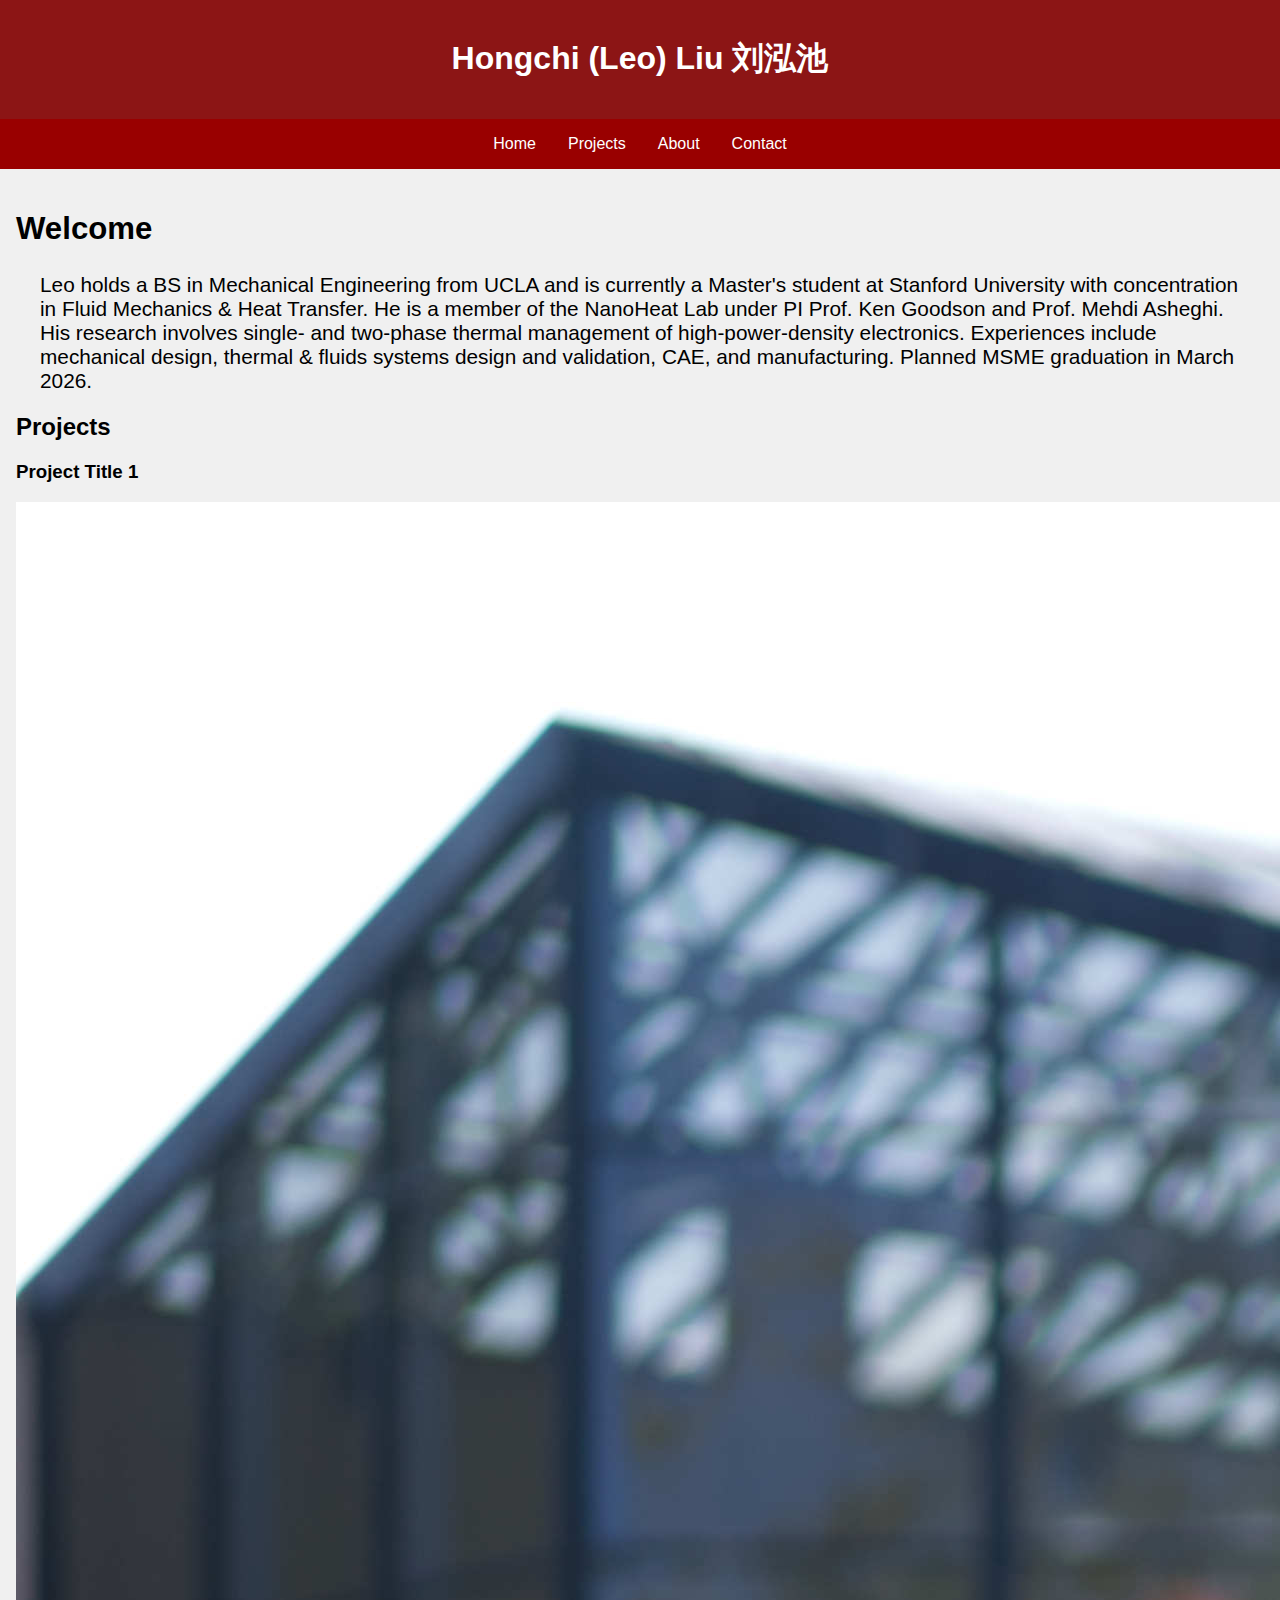
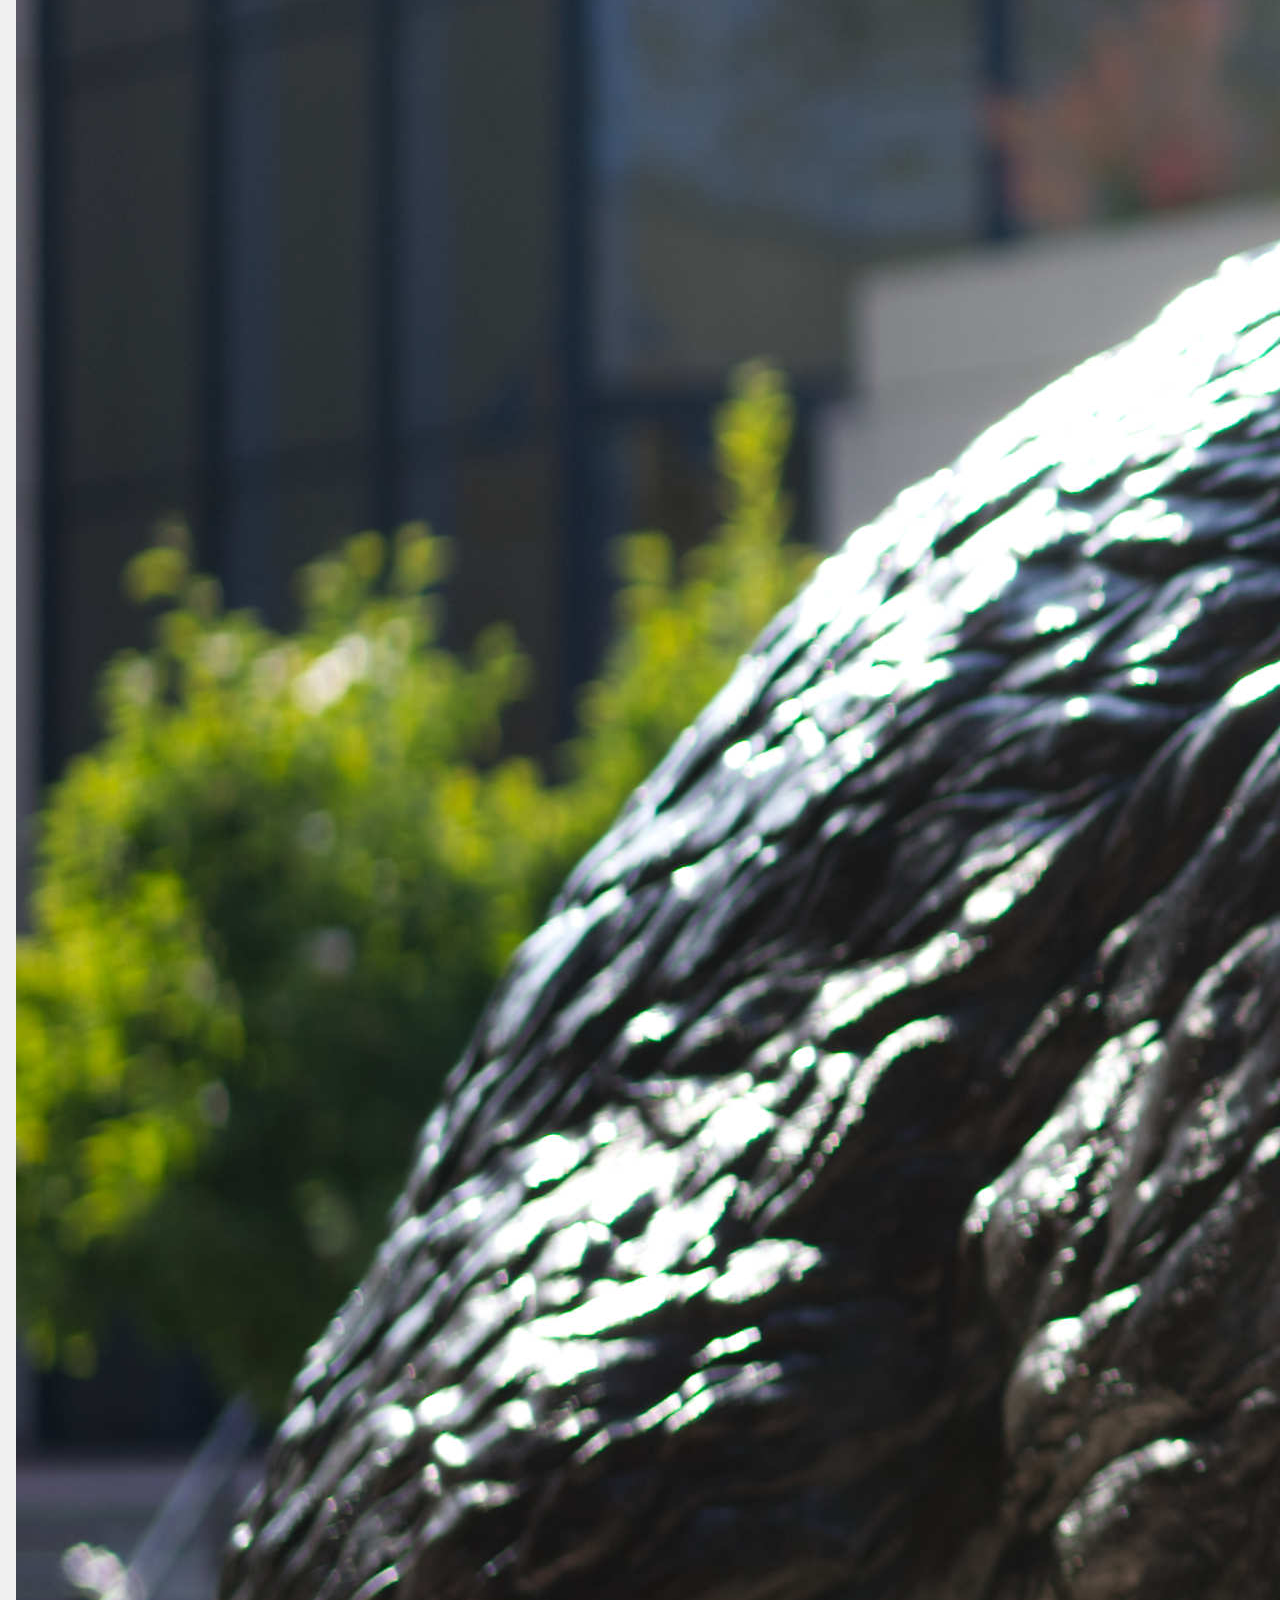
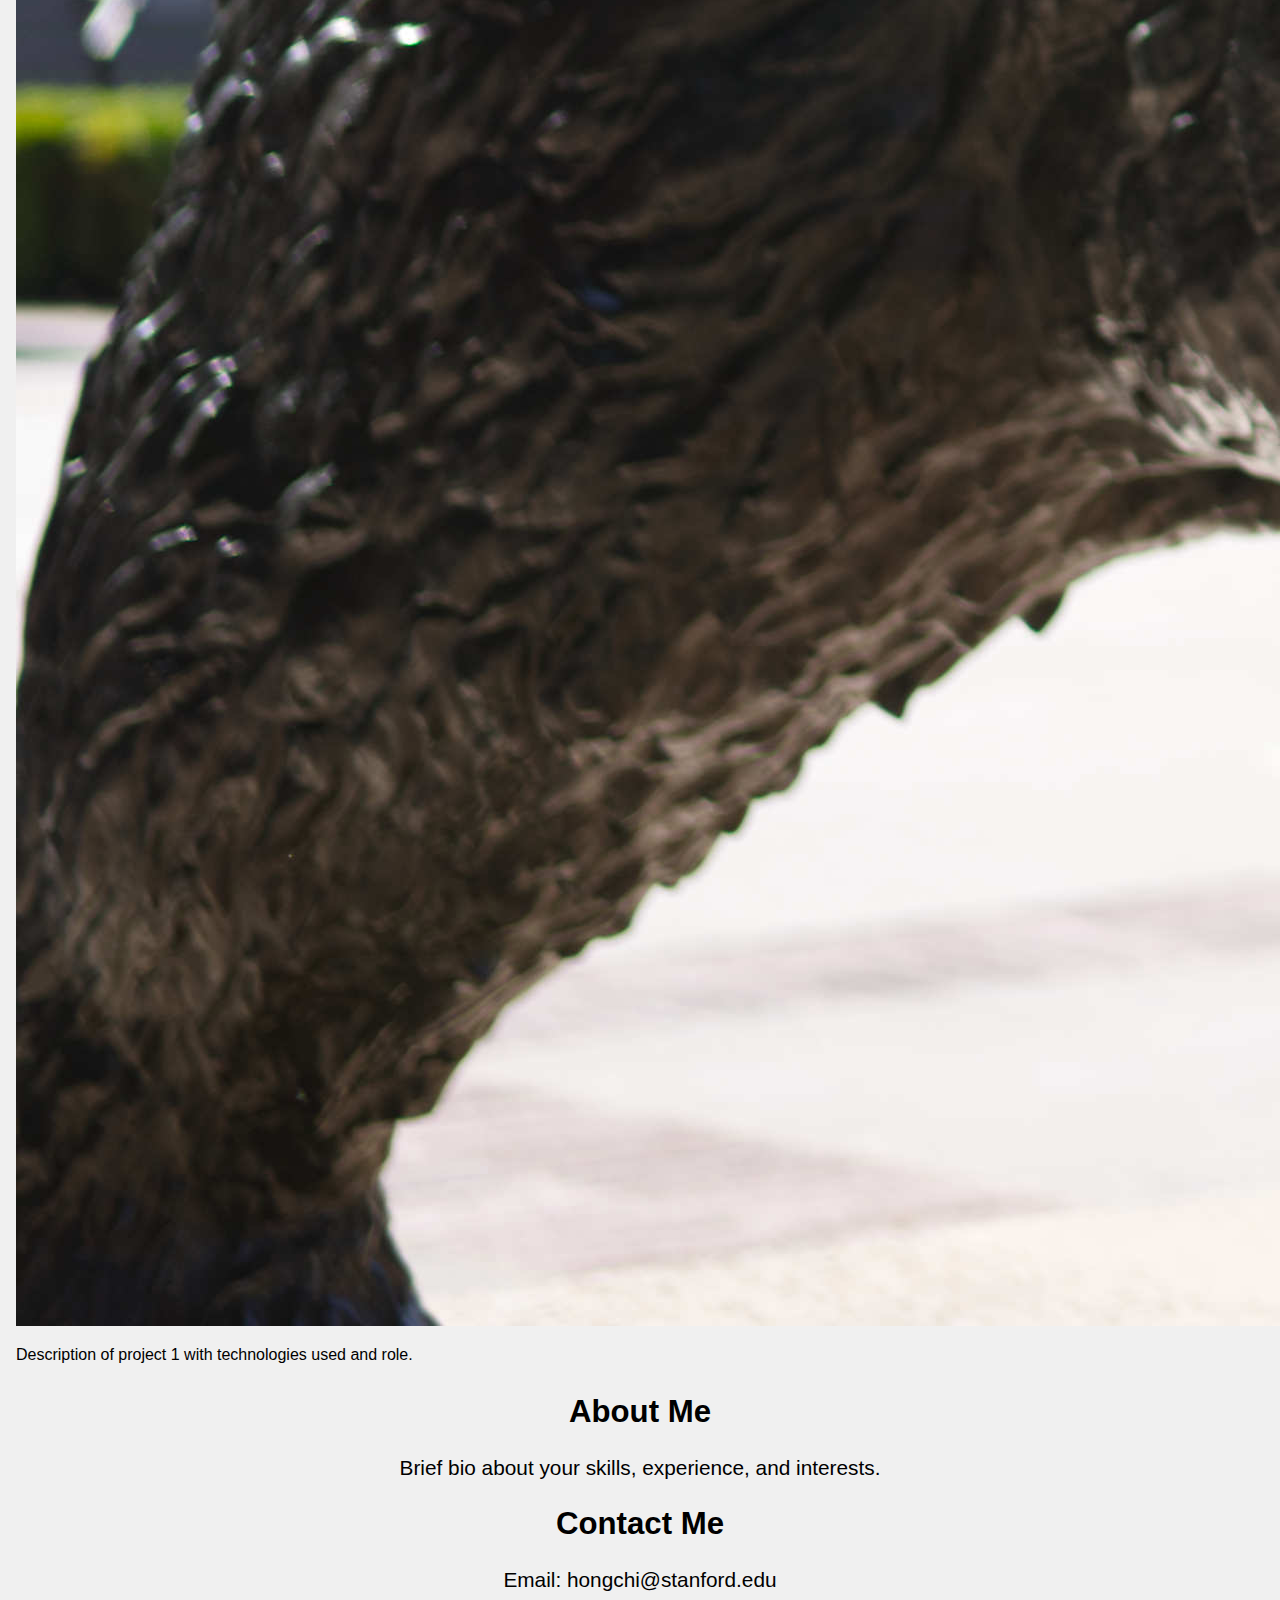
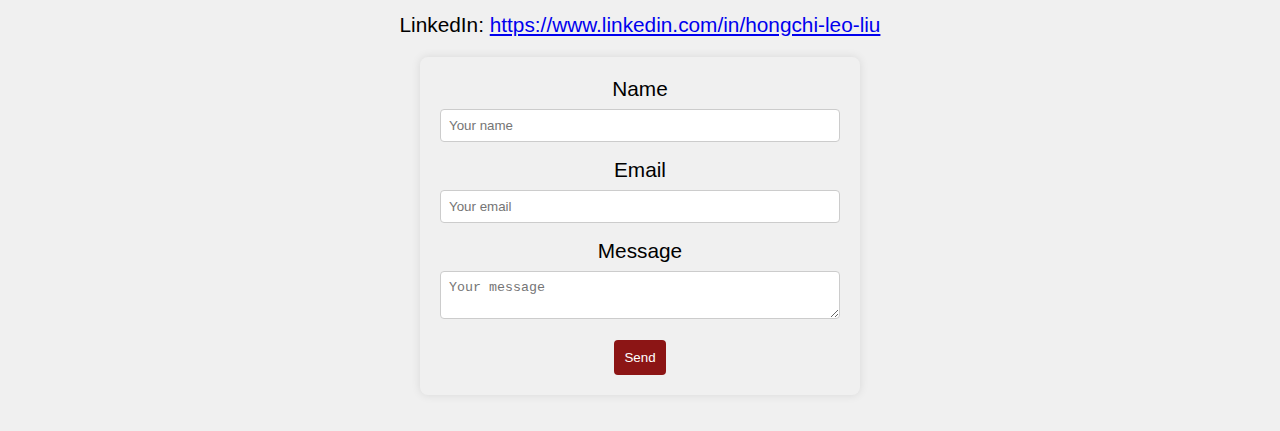
<file: index.html>
<!DOCTYPE html>
<html lang="en">
<head>
<meta charset="UTF-8" />
<meta name="viewport" content="width=device-width, initial-scale=1" />
<title>My Portfolio</title>
<link rel="stylesheet" href="style.css" />
</head>
<body>
  <div id="app">
    <header>
      <h1>Hongchi (Leo) Liu 刘泓池</h1>
    </header>
    <nav>
      <ul>
        <li><a href="#home">Home</a></li>
        <li><a href="#projects">Projects</a></li>
        <li><a href="#about">About</a></li>
        <li><a href="#contact">Contact</a></li>
      </ul>
    </nav>
    <main>
      <section id="home">
        <h2>Welcome</h2>
        <p>Leo holds a BS in Mechanical Engineering from UCLA and is currently a Master's student at Stanford University with concentration in Fluid Mechanics & Heat Transfer. He is a member of the NanoHeat Lab under PI Prof. Ken Goodson and Prof. Mehdi Asheghi. His research involves single- and two-phase thermal management of high-power-density electronics. Experiences include mechanical design, thermal & fluids systems design and validation, CAE, and manufacturing. Planned MSME graduation in March 2026.</p>

      </section>

      <section id="projects">
        <h2>Projects</h2>
        <div class="project-item">
          <h3>Project Title 1</h3>
          <img src="DSC01949.jpg" alt="Screenshot of project" />
          <p>Description of project 1 with technologies used and role.</p>
        </div>
        <!-- Add more projects similarly -->
      </section>

      <section id="about">
        <h2>About Me</h2>
        <p>Brief bio about your skills, experience, and interests.</p>
      </section>

      <section id="contact">
        <h2>Contact Me</h2>
        <p>Email: hongchi@stanford.edu</p>
        <p>LinkedIn: <a href="https://www.linkedin.com/in/hongchi-leo-liu" target="_blank">https://www.linkedin.com/in/hongchi-leo-liu</a></p>
        <form>
          <label for="name">Name</label>
          <input id="name" type="text" placeholder="Your name" />
          <label for="email">Email</label>
          <input id="email" type="email" placeholder="Your email" />
          <label for="message">Message</label>
          <textarea id="message" placeholder="Your message"></textarea>
          <button type="submit">Send</button>
        </form>
      </section>
    </main>
  </div>
</body>
</html>
</file>
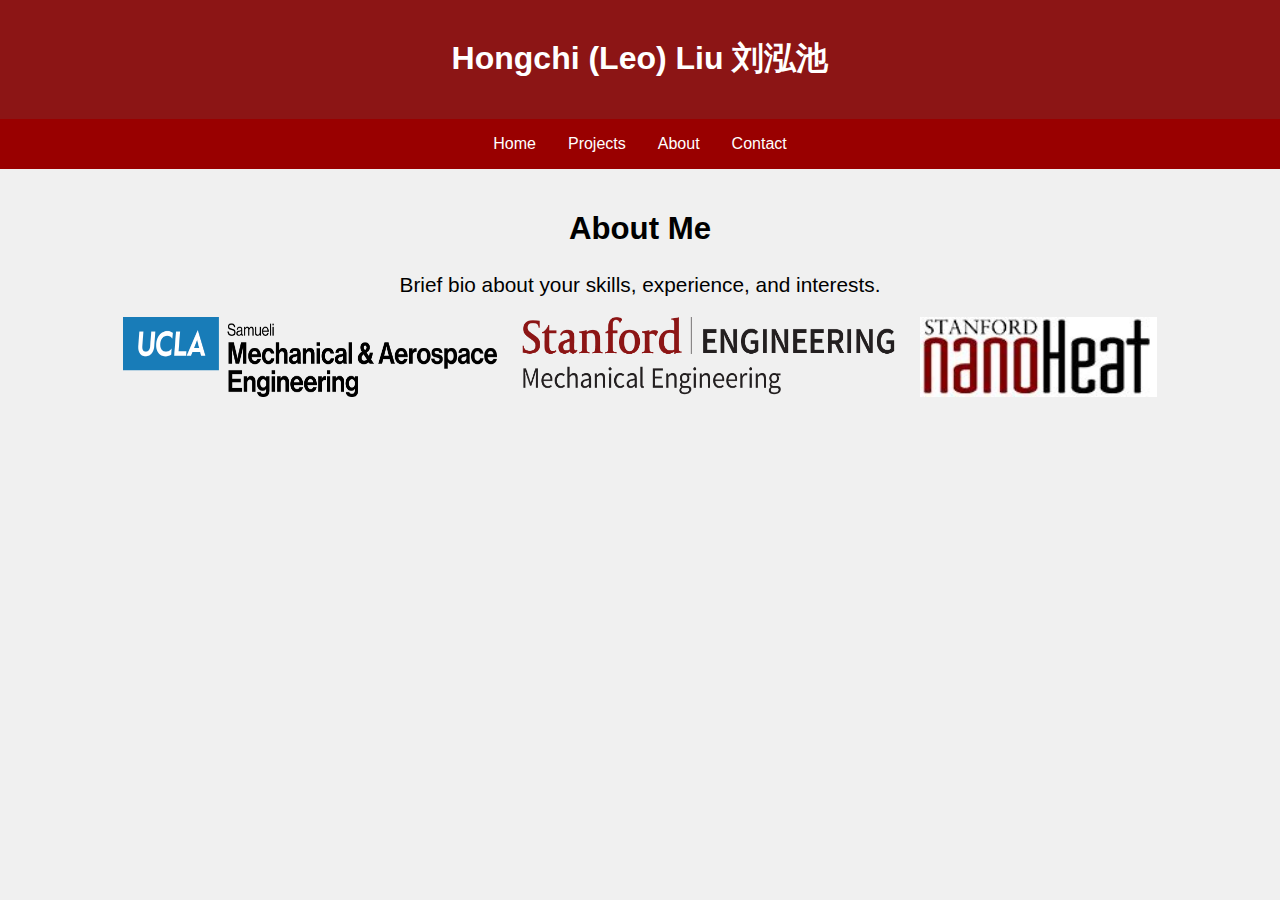
<file: about.html>
<!DOCTYPE html>
<html lang="en">
<head>
  <meta charset="UTF-8" />
  <meta name="viewport" content="width=device-width, initial-scale=1" />
  <title>About - Hongchi (Leo) Liu 刘泓池</title>
  <link rel="stylesheet" href="style.css" />
</head>
<body>
  <div id="app">
    <header>
      <h1>Hongchi (Leo) Liu 刘泓池</h1>
    </header>
    <nav>
      <ul>
        <li><a href="home.html">Home</a></li>
        <li><a href="projects.html">Projects</a></li>
        <li><a href="about.html">About</a></li>
        <li><a href="contact.html">Contact</a></li>
      </ul>
    </nav>
    <main>
      <section id="about">
        <h2>About Me</h2>
        <p>Brief bio about your skills, experience, and interests.</p>
        <div class="logo-row">
          <img src="SEAS_logo.png" alt="SEAS" />
          <img src="ME wordmark_large_web.png" alt="SU" />
          <img src="nanoheat_logo.jpg" alt="nanoheat" />
        </div>
      </section>
    </main>
  </div>
</body>
</html>
</file>
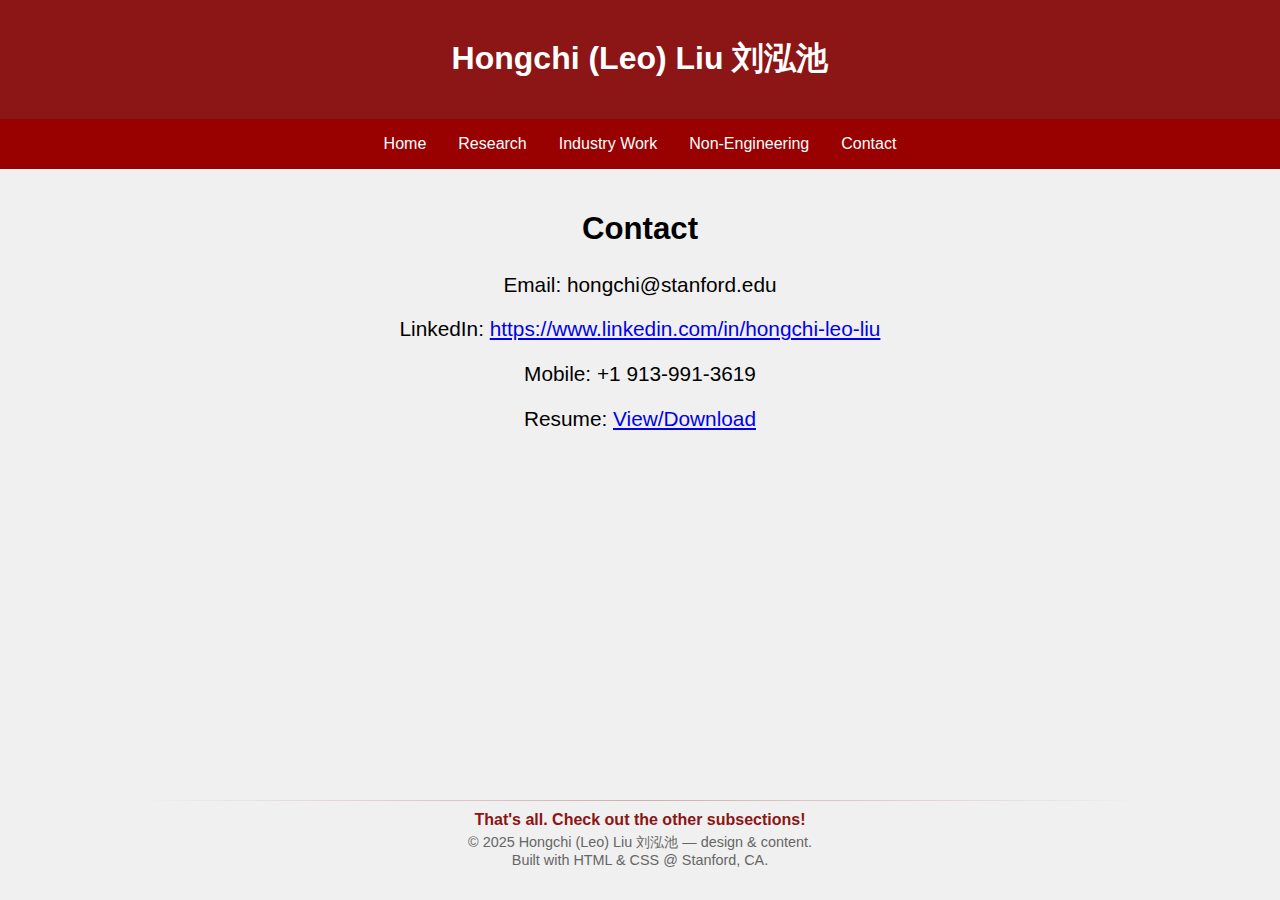
<file: contact.html>
<!DOCTYPE html>
<html lang="en">
<head>
  <meta charset="UTF-8" />
  <meta name="viewport" content="width=device-width, initial-scale=1" />
  <title>Contact - Hongchi (Leo) Liu 刘泓池</title>
  <link rel="stylesheet" href="style.css" />
</head>
<body>
  <div id="app">
    <header>
      <h1>Hongchi (Leo) Liu 刘泓池</h1>
    </header>
    <nav>
      <ul>
        <li><a href="home.html">Home</a></li>
        <li><a href="research.html">Research</a></li>
        <li><a href="industry_work.html">Industry Work</a></li>
        <li><a href="non-engineering.html">Non-Engineering</a></li>
        <li><a href="contact.html">Contact</a></li>
      </ul>
    </nav>
    <main>
      <section id="contact">
        <h2>Contact</h2>
        <p>Email: hongchi@stanford.edu</p>
        <p>LinkedIn: <a href="https://www.linkedin.com/in/hongchi-leo-liu" target="_blank">https://www.linkedin.com/in/hongchi-leo-liu</a></p>
        <p>Mobile: +1 913-991-3619</p>
        <p>Resume: <a href="Leo (Hongchi) Liu Resume Submission.pdf" target="_blank">View/Download</a></p>
      </section>
    </main>
    <footer class="site-footer">
      <div class="footer-inner">
        <hr class="footer-sep" />
        <p class="end-note">That's all. Check out the other subsections!</p>
        <p class="credits">&copy; 2025 Hongchi (Leo) Liu 刘泓池 — design & content.</p>
        <p class="credits">Built with HTML &amp; CSS @ Stanford, CA.</p>
      </div>
    </footer>
  </div>
</body>
</html>
</file>
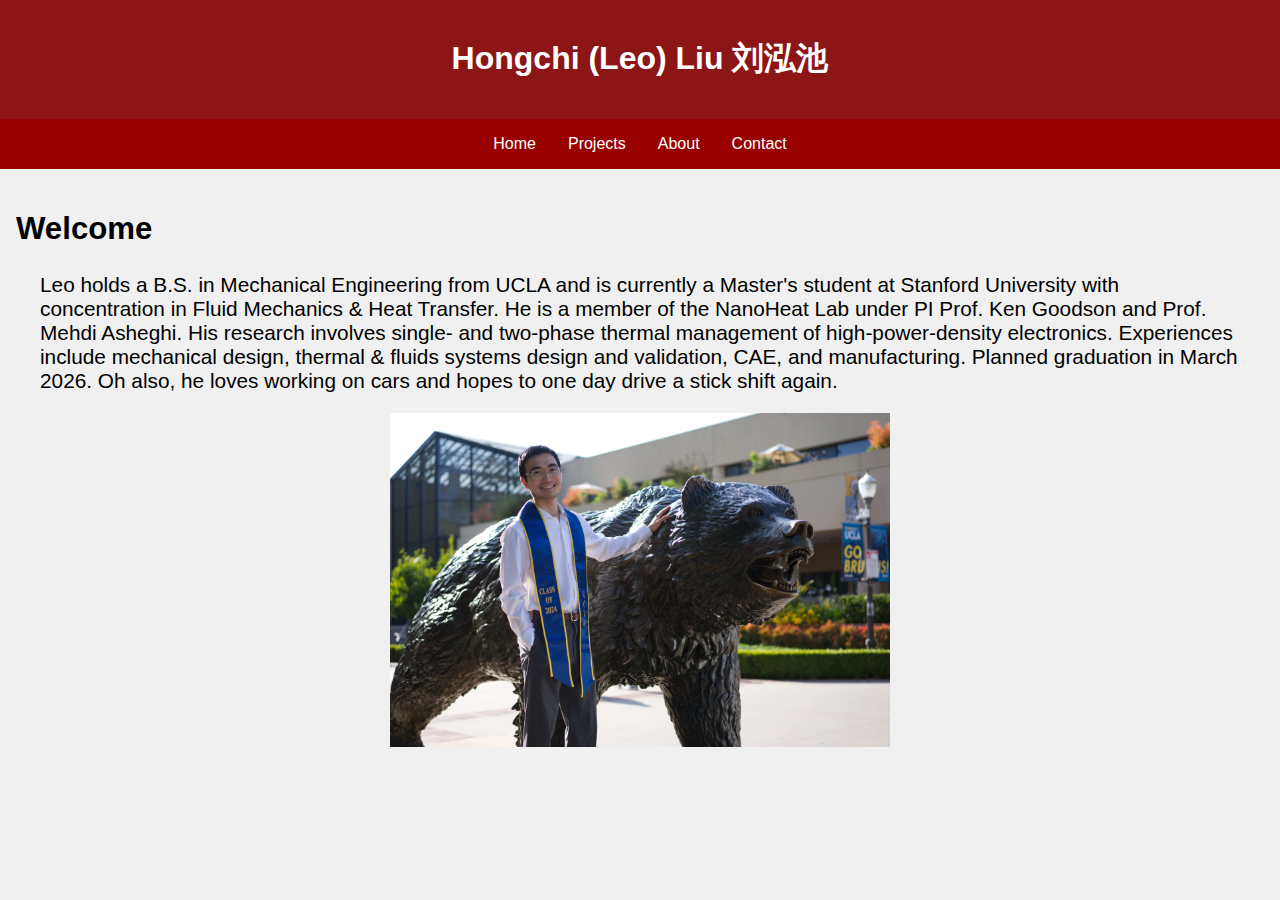
<file: home.html>
<!DOCTYPE html>
<html lang="en">
<head>
  <meta charset="UTF-8" />
  <meta name="viewport" content="width=device-width, initial-scale=1" />
  <title>Home - Hongchi (Leo) Liu 刘泓池 LOVES Michaela</title>
  <link rel="stylesheet" href="style.css" />
</head>
<body>
  <div id="app">
    <header>
      <h1>Hongchi (Leo) Liu 刘泓池</h1>
    </header>
    <nav>
      <ul>
        <li><a href="home.html">Home</a></li>
        <li><a href="projects.html">Projects</a></li>
        <li><a href="about.html">About</a></li>
        <li><a href="contact.html">Contact</a></li>
      </ul>
    </nav>
    <main>
      <section id="home">
        <h2>Welcome</h2>
        <p>Leo holds a B.S. in Mechanical Engineering from UCLA and is currently a Master's student at Stanford University with concentration in Fluid Mechanics & Heat Transfer. 
            He is a member of the NanoHeat Lab under PI Prof. Ken Goodson and Prof. Mehdi Asheghi. His research involves single- and two-phase thermal management 
            of high-power-density electronics. Experiences include mechanical design, thermal & fluids systems design and validation, CAE, and manufacturing. 
            Planned graduation in March 2026. Oh also, he loves working on cars and hopes to one day drive a stick shift again.</p>
        <img src="DSC01949.jpg" alt="Screenshot of project" class="main-photo" />
      </section>
    </main>
  </div>
</body>
</html>
</file>
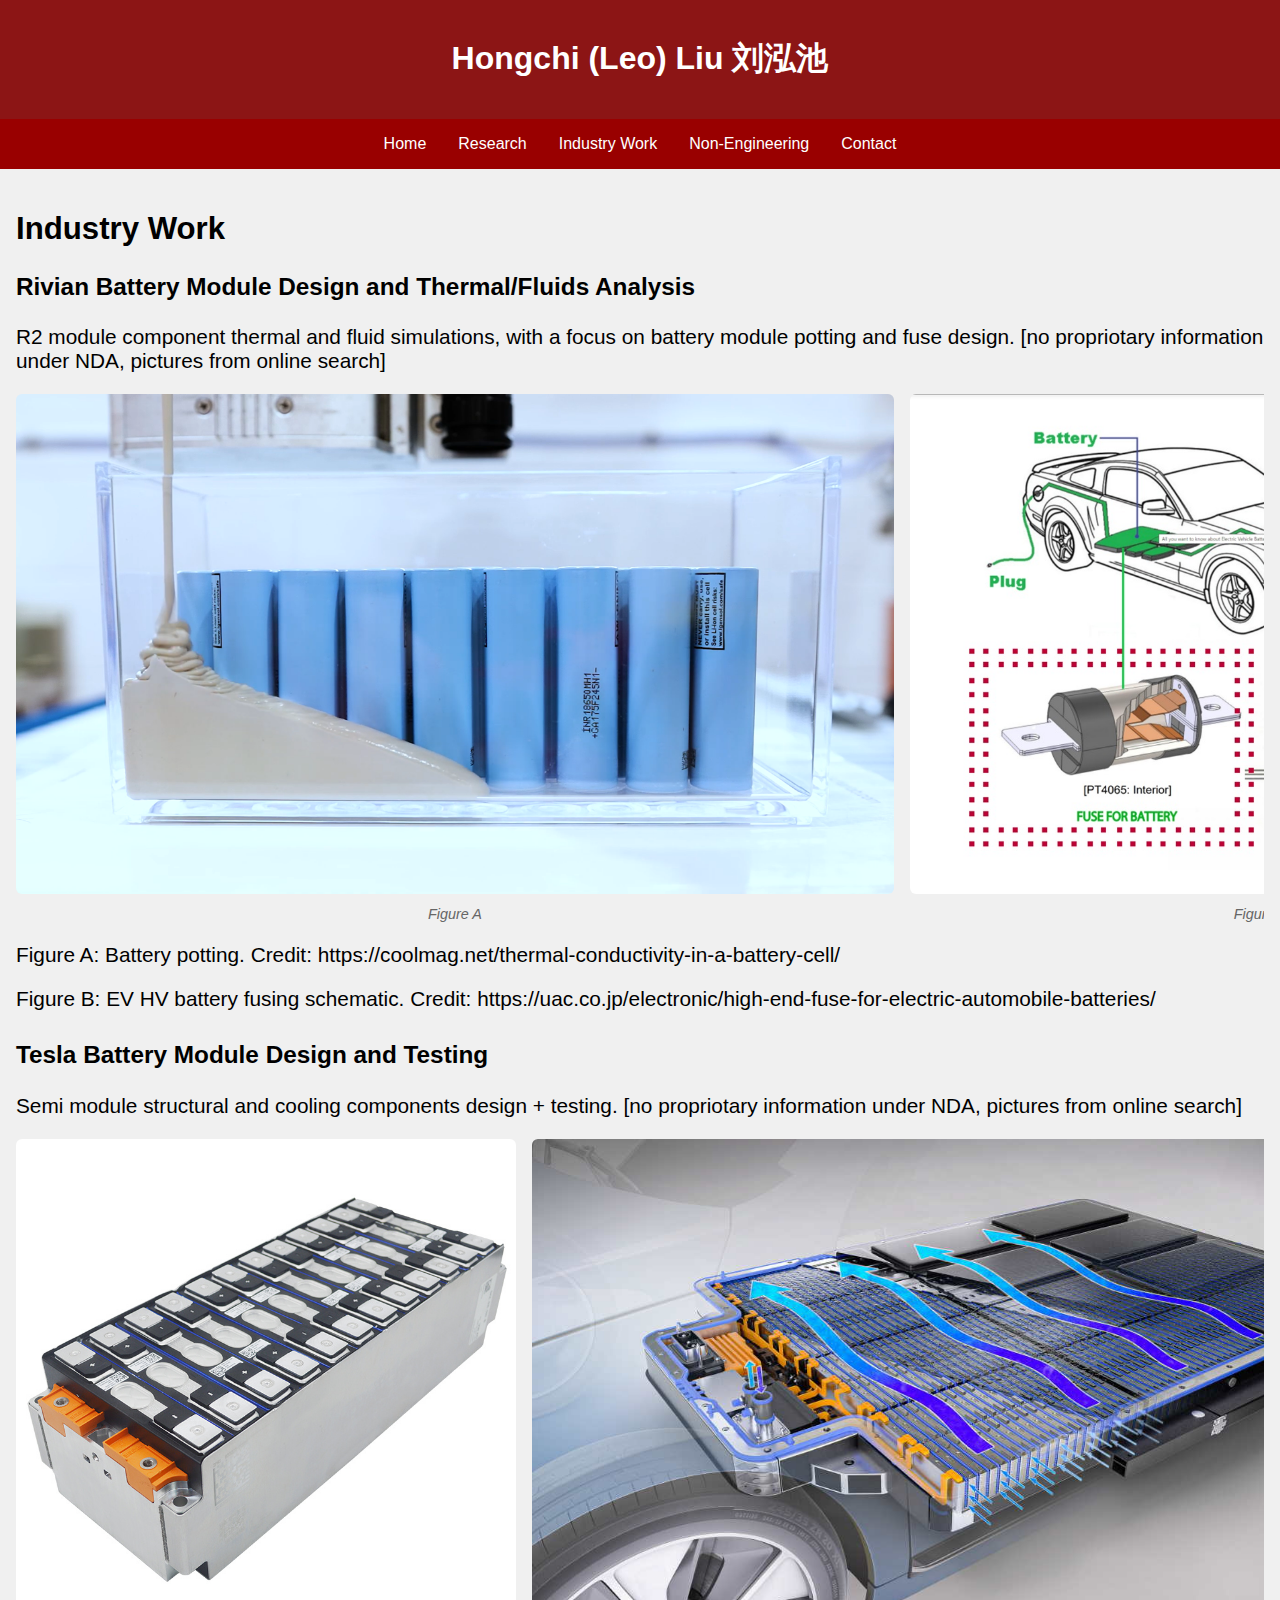
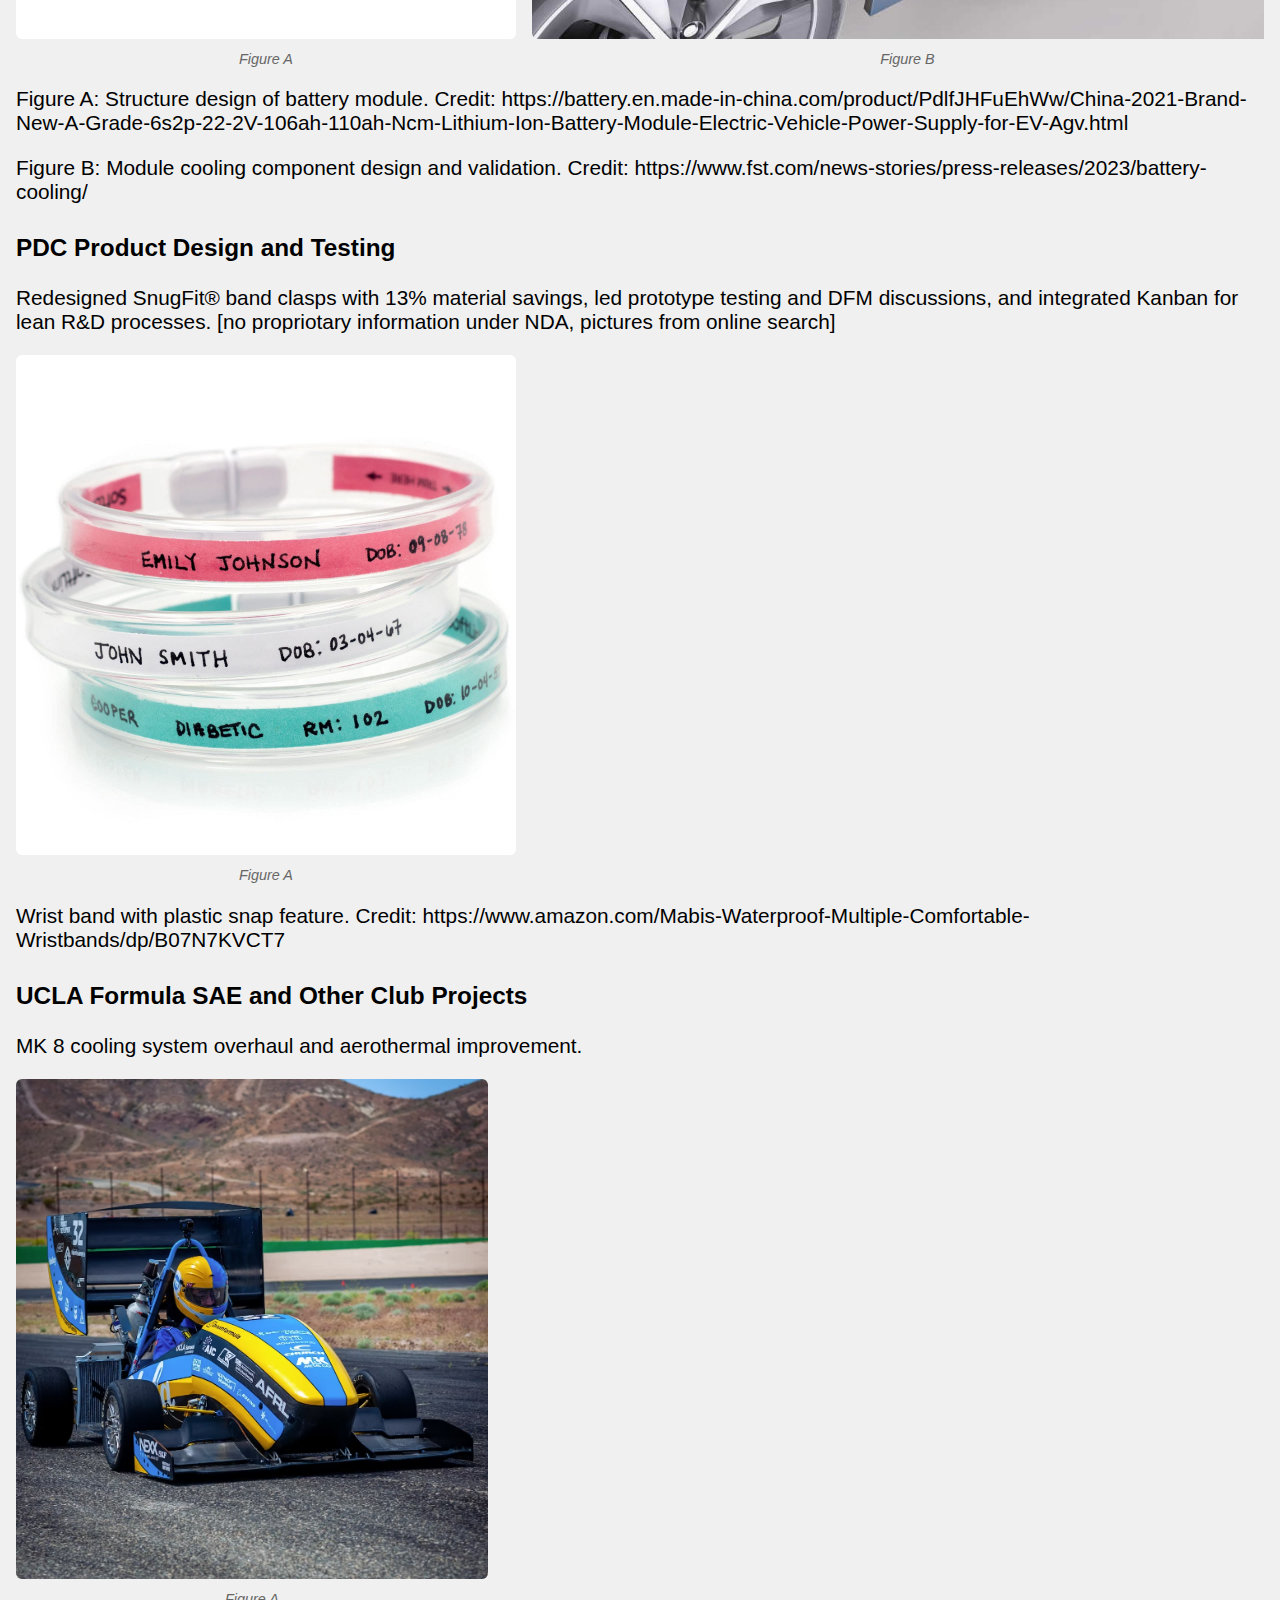
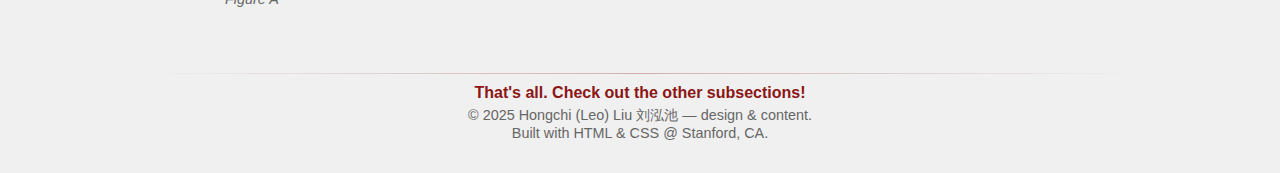
<file: industry_work.html>
<!DOCTYPE html>
<html lang="en">
<head>
  <meta charset="UTF-8" />
  <meta name="viewport" content="width=device-width, initial-scale=1" />
  <title>Industry Work - Hongchi (Leo) Liu 刘泓池</title>
  <link rel="stylesheet" href="style.css" />
</head>
<body>
  <div id="app">
    <header>
      <h1>Hongchi (Leo) Liu 刘泓池</h1>
    </header>
    <nav>
      <ul>
        <li><a href="home.html">Home</a></li>
        <li><a href="research.html">Research</a></li>
        <li><a href="industry_work.html">Industry Work</a></li>
        <li><a href="non-engineering.html">Non-Engineering</a></li>
        <li><a href="contact.html">Contact</a></li>
      </ul>
    </nav>
    <main>
      <section id="industry_work">
        <h2>Industry Work</h2>

         <div class="project-item">
          <h3>Rivian Battery Module Design and Thermal/Fluids Analysis</h3>
          <p>R2 module component thermal and fluid simulations, with a focus on battery module potting and fuse design. 
            [no propriotary information under NDA, pictures from online search]</p>
          <div class="proj-photos">
            <figure class="proj-figure">
              <img src="potting-1.png" alt="Screenshot of project" class="proj-photo" />
              <figcaption>Figure A</figcaption>
            </figure>
            <figure class="proj-figure">
              <img src="EV-Fuse.jpg" alt="Screenshot of project" class="proj-photo" />
              <figcaption>Figure B</figcaption>
            </figure>
          </div>
          <p> Figure A: Battery potting. Credit: https://coolmag.net/thermal-conductivity-in-a-battery-cell/ </p>
          <p> Figure B: EV HV battery fusing schematic. Credit: https://uac.co.jp/electronic/high-end-fuse-for-electric-automobile-batteries/ </p>

        </div>
        
         <div class="project-item">
          <h3>Tesla Battery Module Design and Testing</h3>
          <p>Semi module structural and cooling components design + testing. 
            [no propriotary information under NDA, pictures from online search]</p>
          <div class="proj-photos">
            <figure class="proj-figure">
              <img src="6s2p-22-2V.jpg" alt="Screenshot of project" class="proj-photo" />
              <figcaption>Figure A</figcaption>
            </figure>
            <figure class="proj-figure">
              <img src="batt_cooling.jpg" alt="Screenshot of project" class="proj-photo" />
              <figcaption>Figure B</figcaption>
            </figure>
          </div>
          <p> Figure A: Structure design of battery module. Credit: https://battery.en.made-in-china.com/product/PdlfJHFuEhWw/China-2021-Brand-New-A-Grade-6s2p-22-2V-106ah-110ah-Ncm-Lithium-Ion-Battery-Module-Electric-Vehicle-Power-Supply-for-EV-Agv.html</p>
          <p> Figure B: Module cooling component design and validation. Credit: https://www.fst.com/news-stories/press-releases/2023/battery-cooling/</p>

        </div>
          <div class="project-item">
          <h3>PDC Product Design and Testing</h3>
          <p>Redesigned SnugFit® band clasps with 13% material savings, led prototype testing and DFM discussions, 
            and integrated Kanban for lean R&D processes. [no propriotary information under NDA, pictures from online search]</p>
          <div class="proj-photos">
            <figure class="proj-figure">
              <img src="ID_band.jpg" alt="Screenshot of project" class="proj-photo" />
              <figcaption>Figure A</figcaption>
            </figure>
          </div>
          <p> Wrist band with plastic snap feature. Credit: https://www.amazon.com/Mabis-Waterproof-Multiple-Comfortable-Wristbands/dp/B07N7KVCT7</p>
        </div>
         <div class="project-item">
          <h3>UCLA Formula SAE and Other Club Projects</h3>
          <p>MK 8 cooling system overhaul and aerothermal improvement.</p>
          <div class="proj-photos">
            <figure class="proj-figure">
              <img src="mk8-8.avif" alt="Screenshot of project" class="proj-photo" />
              <figcaption>Figure A</figcaption>
            </figure>
          </div>
        <!-- Add more projects here -->
      </section>
    </main>
    <footer class="site-footer">
      <div class="footer-inner">
        <hr class="footer-sep" />
        <p class="end-note">That's all. Check out the other subsections!</p>
        <p class="credits">&copy; 2025 Hongchi (Leo) Liu 刘泓池 — design & content.</p>
        <p class="credits">Built with HTML &amp; CSS @ Stanford, CA.</p>
      </div>
    </footer>
  </div>
</body>
</html>
</file>
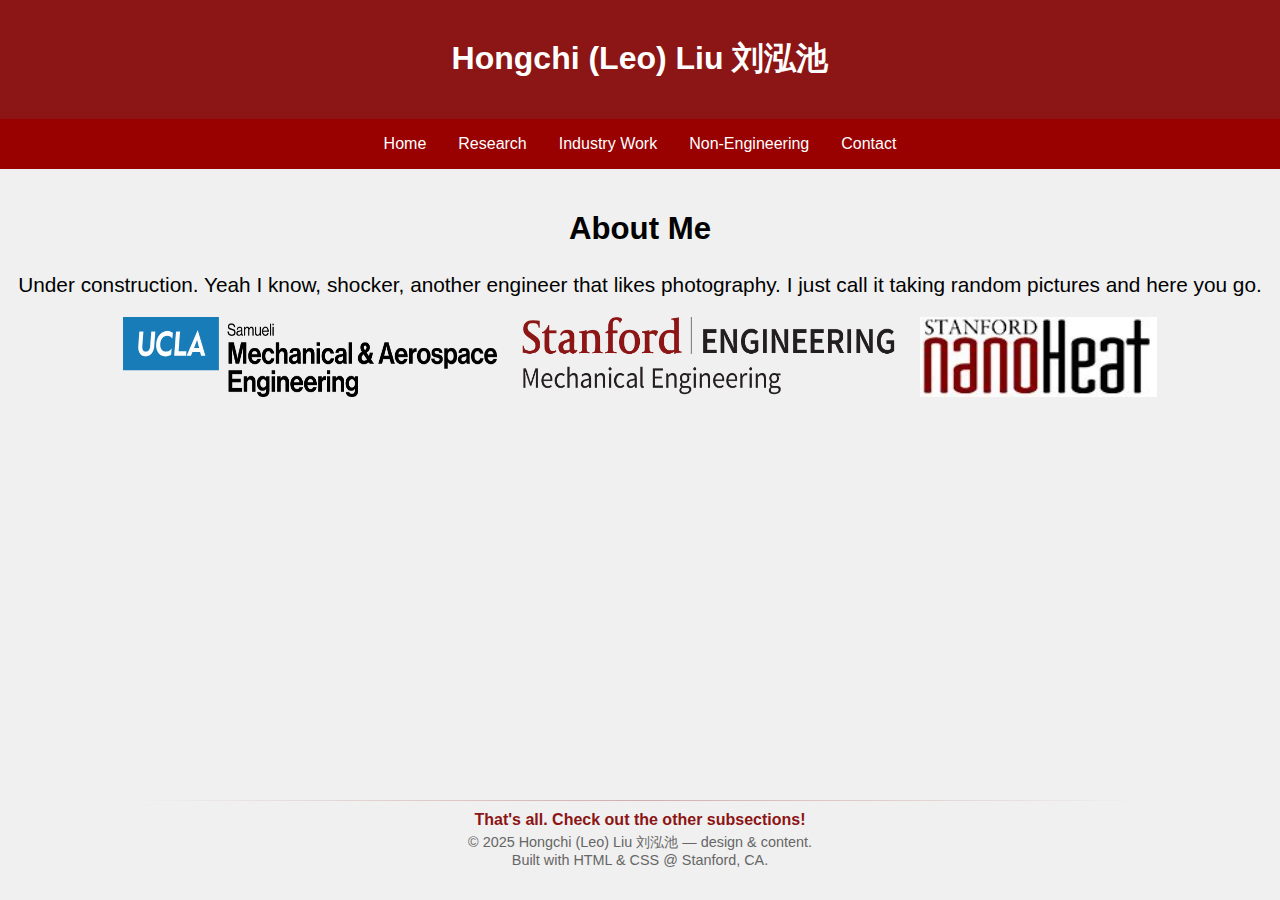
<file: non-engineering.html>
<!DOCTYPE html>
<html lang="en">
<head>
  <meta charset="UTF-8" />
  <meta name="viewport" content="width=device-width, initial-scale=1" />
  <title>About - Hongchi (Leo) Liu 刘泓池</title>
  <link rel="stylesheet" href="style.css" />
</head>
<body>
  <div id="app">
    <header>
      <h1>Hongchi (Leo) Liu 刘泓池</h1>
    </header>
    <nav>
      <ul>
        <li><a href="home.html">Home</a></li>
        <li><a href="research.html">Research</a></li>
        <li><a href="industry_work.html">Industry Work</a></li>
        <li><a href="non-engineering.html">Non-Engineering</a></li>
        <li><a href="contact.html">Contact</a></li>
      </ul>
    </nav>
    <main>
      <section id="about">
        <h2>About Me</h2>
        <p>Under construction. Yeah I know, shocker, another engineer that likes photography. I just call it taking random pictures and here you go.</p>
        <div class="logo-row">
          <img src="SEAS_logo.png" alt="SEAS" />
          <img src="ME wordmark_large_web.png" alt="SU" />
          <img src="nanoheat_logo.jpg" alt="nanoheat" />
        </div>
      </section>
    </main>
    <footer class="site-footer">
      <div class="footer-inner">
        <hr class="footer-sep" />
        <p class="end-note">That's all. Check out the other subsections!</p>
        <p class="credits">&copy; 2025 Hongchi (Leo) Liu 刘泓池 — design & content.</p>
        <p class="credits">Built with HTML &amp; CSS @ Stanford, CA.</p>
      </div>
    </footer>
  </div>
</body>
</html>
</file>
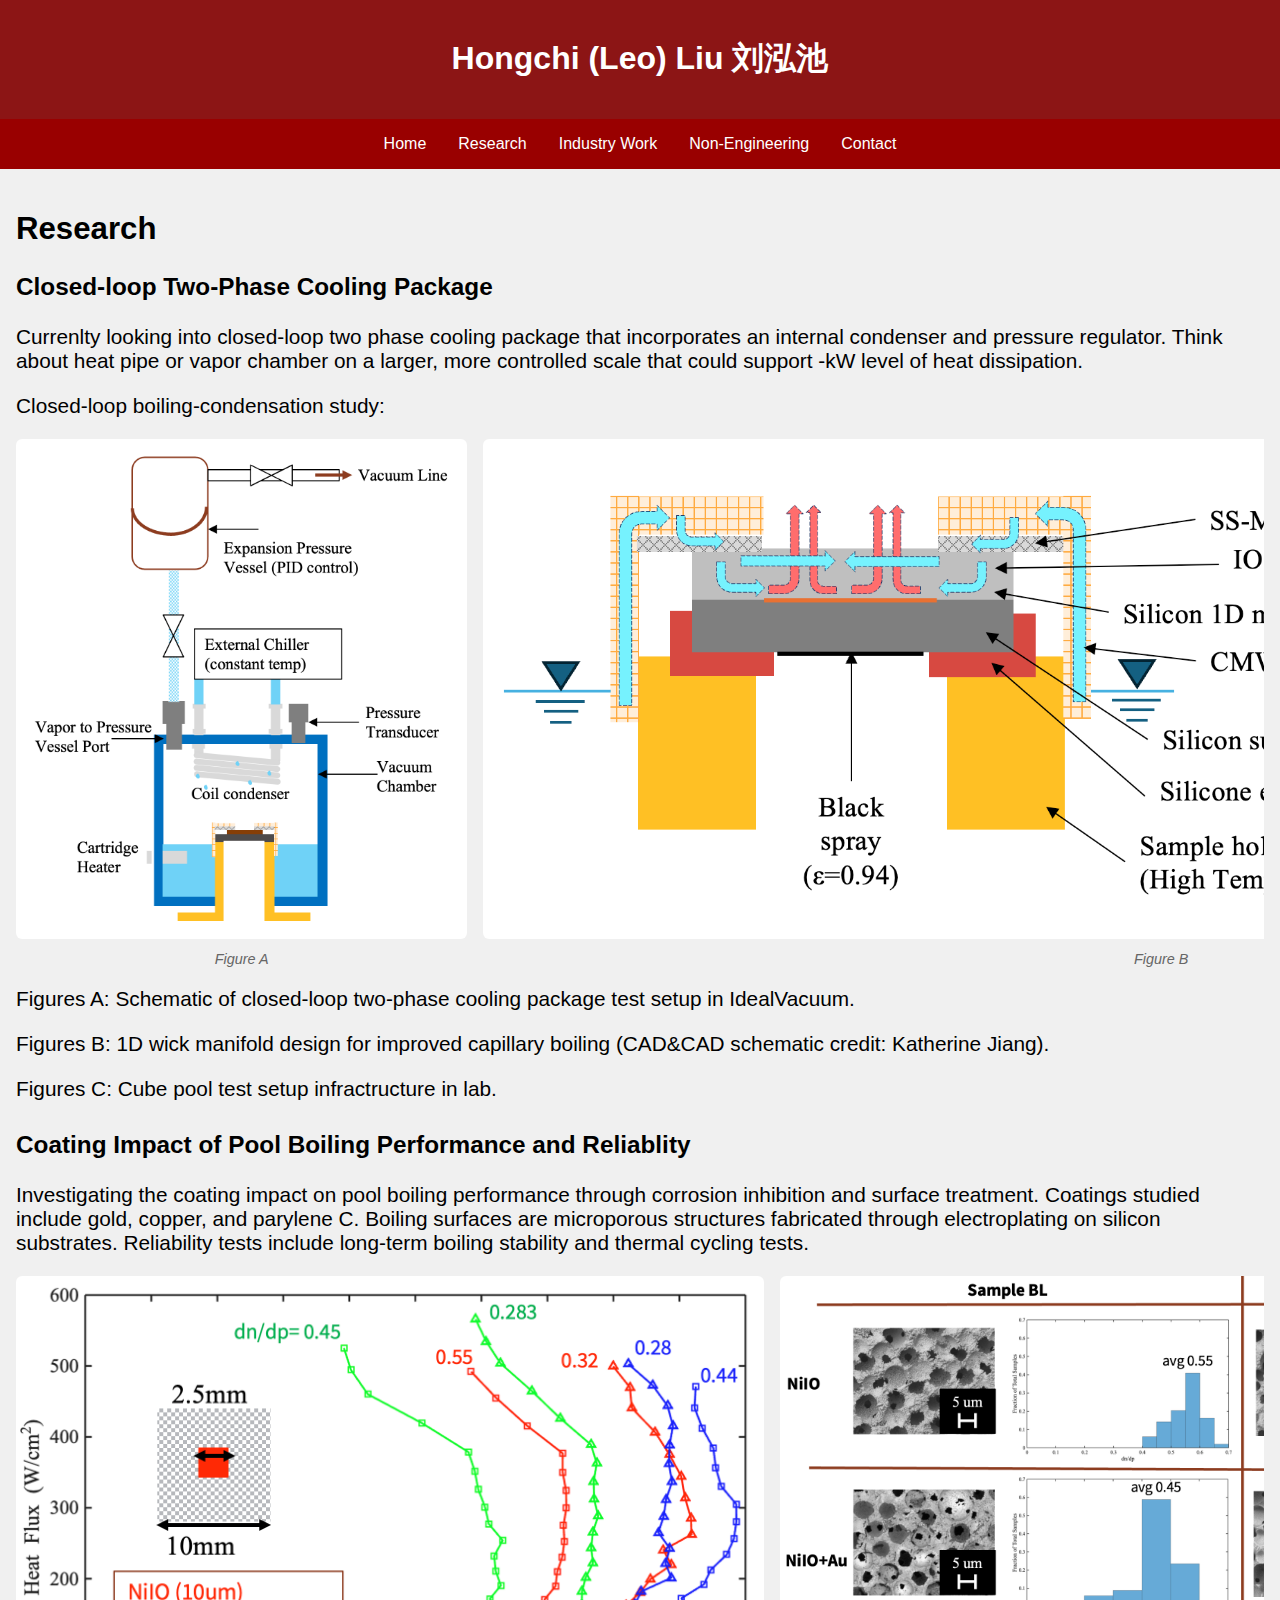
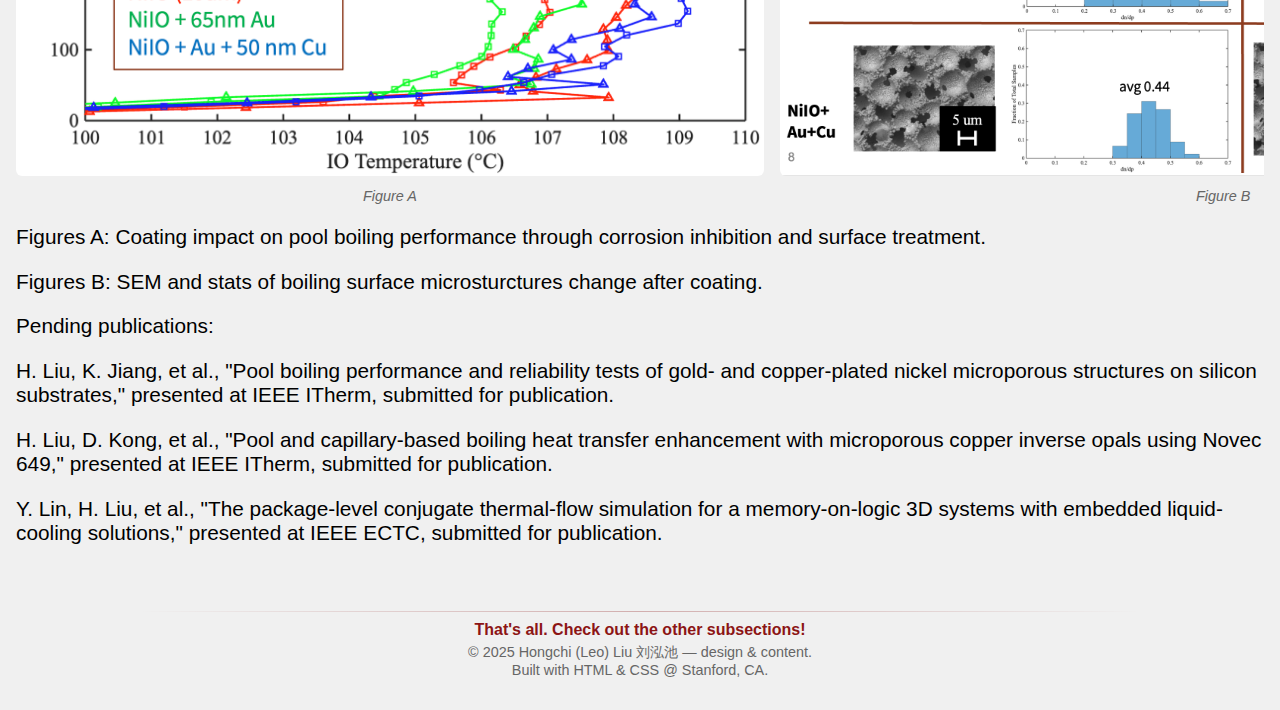
<file: research.html>
<!DOCTYPE html>
<html lang="en">
<head>
  <meta charset="UTF-8" />
  <meta name="viewport" content="width=device-width, initial-scale=1" />
  <title>Research - Hongchi (Leo) Liu 刘泓池</title>
  <link rel="stylesheet" href="style.css" />
</head>
<body>
  <div id="app">
    <header>
      <h1>Hongchi (Leo) Liu 刘泓池</h1>
    </header>
    <nav>
      <ul>
        <li><a href="home.html">Home</a></li>
        <li><a href="research.html">Research</a></li>
        <li><a href="industry_work.html">Industry Work</a></li>
        <li><a href="non-engineering.html">Non-Engineering</a></li>
        <li><a href="contact.html">Contact</a></li>
      </ul>
    </nav>
    <main>
      <section id="research">
        <h2>Research</h2>
        <div class="project-item">
          <h3>Closed-loop Two-Phase Cooling Package</h3>
          <p>Currenlty looking into closed-loop two phase cooling package that incorporates an internal condenser and pressure regulator. 
            Think about heat pipe or vapor chamber on a larger, more controlled scale that could support -kW level of heat dissipation. 
          <p>Closed-loop boiling-condensation study: 
          </p>
          <div class="proj-photos">
            <figure class="proj-figure">
              <img src="Closed_loop.png" alt="Screenshot of project" class="proj-photo" />
              <figcaption>Figure A</figcaption>
            </figure>
            <figure class="proj-figure">
              <img src="1D_wick_manifold.png" alt="Screenshot of project" class="proj-photo" />
              <figcaption>Figure B</figcaption>
            </figure>
            <figure class="proj-figure">
              <img src="Cube_pool.png" alt="Screenshot of project" class="proj-photo" />
              <figcaption>Figure C</figcaption>
            </figure>
          </div>
          <p>Figures A: Schematic of closed-loop two-phase cooling package test setup in IdealVacuum.</p>
          <p>Figures B: 1D wick manifold design for improved capillary boiling (CAD&CAD schematic credit: Katherine Jiang).</p>
          <p>Figures C: Cube pool test setup infractructure in lab.</p>

        
        </div>
        <h3>Coating Impact of Pool Boiling Performance and Reliablity</h3>
        <div class="project-item">
          <p>Investigating the coating impact on pool boiling performance through corrosion inhibition and surface treatment. 
            Coatings studied include gold, copper, and parylene C. 
            Boiling surfaces are microporous structures fabricated through electroplating on silicon substrates. 
            Reliability tests include long-term boiling stability and thermal cycling tests. 
          </p>
  
          <div class="proj-photos">
            <figure class="proj-figure">
              <img src="coating_summary.png" alt="Screenshot of project" class="proj-photo" />
              <figcaption>Figure A</figcaption>
            </figure>
            <figure class="proj-figure">
              <img src="dndp_SEM.png" alt="Screenshot of project" class="proj-photo" />
              <figcaption>Figure B</figcaption>
            </figure>
          </div>
          <p>Figures A: Coating impact on pool boiling performance through corrosion inhibition and surface treatment.</p>
          <p>Figures B: SEM and stats of boiling surface microsturctures change after coating.</p>

          <p> Pending publications: </p>
          <p>H. Liu, K. Jiang, et al., "Pool boiling performance and reliability tests of gold- and copper-plated nickel microporous structures on silicon substrates," presented at IEEE ITherm, submitted for publication. </p>
          <p>H. Liu, D. Kong, et al., "Pool and capillary-based boiling heat transfer enhancement with microporous copper inverse opals using Novec 649," presented at IEEE ITherm, submitted for publication. </p>
          <p>Y. Lin, H. Liu, et al., "The package-level conjugate thermal-flow simulation for a memory-on-logic 3D systems with embedded liquid-cooling solutions," presented at IEEE ECTC, submitted for publication. </p>
      </section>
    </main>
    <footer class="site-footer">
      <div class="footer-inner">
        <hr class="footer-sep" />
        <p class="end-note">That's all. Check out the other subsections!</p>
        <p class="credits">&copy; 2025 Hongchi (Leo) Liu 刘泓池 — design & content.</p>
        <p class="credits">Built with HTML &amp; CSS @ Stanford, CA.</p

      </div>
    </footer>
  </div>
</body>
</html>
</file>
<file: style.css>
body {
	font-family: 'Segoe UI', Tahoma, Geneva, Verdana, sans-serif;
	margin: 0;
	padding: 0;
	background-color: #f0f0f0;
}
#app {
	display: flex;
	flex-direction: column;
	min-height: 100vh;
}
header {
	background-color: #8C1515; /* Stanford Red */
	color: white;
	text-align: center;
	padding: 1em;
}
nav {
	background-color: #990000; /* Slightly deeper red */
}
nav ul {
	list-style-type: none;
	margin: 0;
	padding: 0;
	display: flex;
	justify-content: center;
}
nav li {
	margin: 0;
}
nav a {
	text-decoration: none;
	color: #fff;
	padding: 1em;
	display: block;
	transition: background-color 0.3s ease;
}
nav a:hover {
	background-color: #B31B1B; /* Stanford secondary red */
}
main {
	flex: 1;
	padding: 1em;
}
#content {
	max-width: 1000px;
	margin: 0 auto;
	background-color: #fff;
	padding: 20px;
	border-radius: 8px;
	box-shadow: 0 0 10px rgba(0,0,0,0.1);
}
#content h2 {
	color: #8C1515;
}
#content img {
	width: 400px;
	height: auto;
	margin: 0 auto;
	display: block;
	border-radius: 10px;
	box-shadow: 2px 2px 5px rgba(0,0,0,0.2);
	border: 3px solid #8C1515;
}
form {
	max-width: 400px;
	margin: 20px auto;
	padding: 20px;
	background-color: #f0f0f0;
	border-radius: 8px;
	box-shadow: 0 0 10px rgba(0,0,0,0.1);
}
form label {
	display: block;
	margin-bottom: 8px;
}
form input,
form textarea {
	width: 100%;
	padding: 8px;
	margin-bottom: 16px;
	box-sizing: border-box;
	border: 1px solid #ccc;
	border-radius: 4px;
}
form button {
	background-color: #8C1515;
	color: #fff;
	padding: 10px;
	border: none;
	border-radius: 4px;
	cursor: pointer;
	transition: background-color 0.3s ease;
}
form button:hover {
	background-color: #B31B1B;
}


#about, #contact {
  text-align: center;
}

/* New: logo row styles to keep three images on one line and the same height */
.logo-row {
  display: flex;
  align-items: center; /* vertically center logos */
  justify-content: center;
  gap: 1.5rem; /* space between logos */
  flex-wrap: wrap; /* allow wrap on very small screens */
  margin-top: 1rem;
}

.logo-row img {
  display: inline-block;
  height: 80px; /* set a consistent height */
  width: auto; /* preserve aspect ratio */
  max-width: 30%; /* don't let any single logo grow too large */
}

/* Responsive: reduce logo height on small screens */
@media (max-width: 480px) {
  .logo-row img {
    height: 60px;
  }
}

.project-item {
  margin-bottom: 30px;
}

/* Project photos: keep multiple images on one line at the same height */
.proj-photos {
	display: flex;
	gap: 1rem;
	align-items: stretch;   /* makes children match cross-axis height */
	flex-wrap: nowrap;      /* keep them on a single line; allow overflow if too many */
	overflow-x: auto;      /* prevents layout break on very small screens */
}

.proj-figure {
	margin: 0;             /* remove default figure margins */
	display: flex;
	flex-direction: column;
	align-items: center;    /* center the image and caption */
	flex: 0 0 auto;        /* don't grow/shrink */
}

.proj-photo {
	height: var(--proj-photo-height, 500px); /* control height with CSS variable */
	width: auto;            /* preserve aspect ratio */
	display: block;
	object-fit: cover;      /* fills height, cropping if needed */
	border-radius: 6px;     /* optional visual polish */
	margin-bottom: 0.5rem;  /* space between image and caption */
}

.proj-figure figcaption {
	font-size: 0.9rem;
	color: #666;
	margin-top: 0.25rem;
	text-align: center;
	font-style: italic;
}

/* Responsive adjustments: allow wrapping and reduce heights on smaller screens */
@media (max-width: 800px) {
	.proj-photos { flex-wrap: wrap; }
	.proj-photo { height: 160px; }
}

@media (max-width: 480px) {
	.proj-photo { height: 120px; }
}

.main-photo {
  width: 40%;
  height: auto;
  display: block;
  margin-left: auto;
  margin-right: auto;
}


#home p {
  max-width: 1200px;
  margin-left: auto;
  margin-right: auto;
  text-align: left;
}

#home {
  font-size: 1.3rem;
}

#research {
  font-size: 1.3rem;
}

#industry_work {
  font-size: 1.3rem;
}

#contact {
  font-size: 1.3rem;
}

/* Site footer: end-of-page separator and credits */
.site-footer {
	background-color: transparent; /* keeps it subtle; change if you want a band */
	padding: 1.25rem 0 2rem 0;
	color: #444;
}
.site-footer .footer-inner {
	max-width: 1000px;
	margin: 0 auto;
	padding: 0 20px;
	text-align: center;
}
.footer-sep {
	border: none;
	height: 1px;
	background: linear-gradient(90deg, rgba(140,21,21,0.0), rgba(140,21,21,0.3), rgba(140,21,21,0.0));
	margin: 0 0 0.6rem 0;
}
.end-note {
	font-weight: 600;
	color: #8C1515; /* match site accent color */
	margin: 0 0 0.25rem 0;
}
.credits {
	font-size: 0.9rem;
	color: #666;
	margin: 0;
}
.site-footer a {
	color: #8C1515;
	text-decoration: none;
}
.site-footer a:hover { text-decoration: underline; }

@media (max-width: 480px) {
	.site-footer { padding-bottom: 1.25rem; }
	.end-note { font-size: 0.95rem; }
	.credits { font-size: 0.85rem; }
}

#about {
  font-size: 1.3rem;
}
</file>
